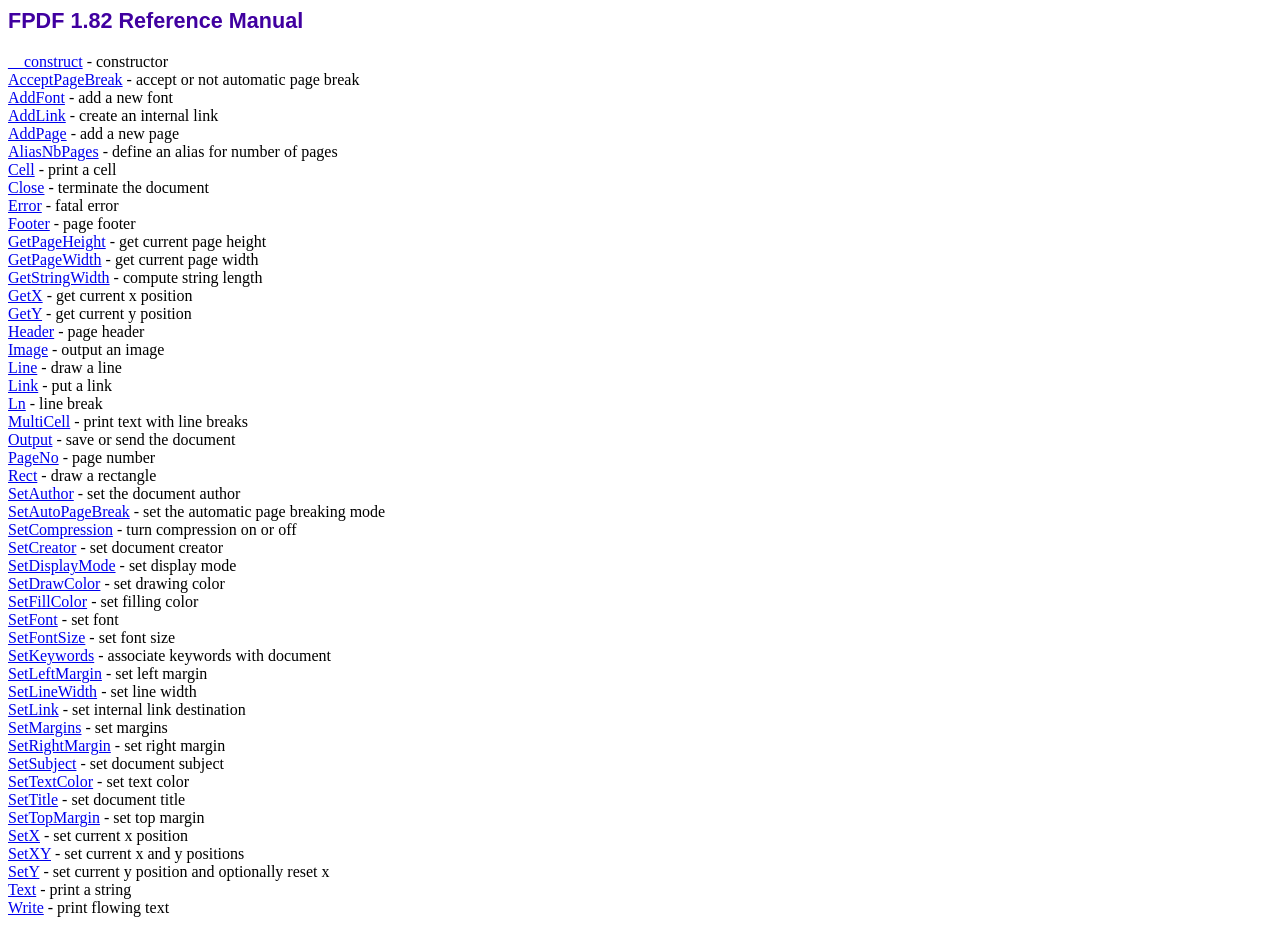
<file: Views/Backend/doc/index.htm>
<!DOCTYPE html PUBLIC "-//W3C//DTD HTML 4.01 Transitional//EN">
<html>
<head>
<meta http-equiv="Content-Type" content="text/html; charset=ISO-8859-1">
<title>FPDF 1.82 Reference Manual</title>
<link type="text/css" rel="stylesheet" href="../fpdf.css">
</head>
<body>
<h1>FPDF 1.82 Reference Manual</h1>
<a href="__construct.htm">__construct</a> - constructor<br>
<a href="acceptpagebreak.htm">AcceptPageBreak</a> - accept or not automatic page break<br>
<a href="addfont.htm">AddFont</a> - add a new font<br>
<a href="addlink.htm">AddLink</a> - create an internal link<br>
<a href="addpage.htm">AddPage</a> - add a new page<br>
<a href="aliasnbpages.htm">AliasNbPages</a> - define an alias for number of pages<br>
<a href="cell.htm">Cell</a> - print a cell<br>
<a href="close.htm">Close</a> - terminate the document<br>
<a href="error.htm">Error</a> - fatal error<br>
<a href="footer.htm">Footer</a> - page footer<br>
<a href="getpageheight.htm">GetPageHeight</a> - get current page height<br>
<a href="getpagewidth.htm">GetPageWidth</a> - get current page width<br>
<a href="getstringwidth.htm">GetStringWidth</a> - compute string length<br>
<a href="getx.htm">GetX</a> - get current x position<br>
<a href="gety.htm">GetY</a> - get current y position<br>
<a href="header.htm">Header</a> - page header<br>
<a href="image.htm">Image</a> - output an image<br>
<a href="line.htm">Line</a> - draw a line<br>
<a href="link.htm">Link</a> - put a link<br>
<a href="ln.htm">Ln</a> - line break<br>
<a href="multicell.htm">MultiCell</a> - print text with line breaks<br>
<a href="output.htm">Output</a> - save or send the document<br>
<a href="pageno.htm">PageNo</a> - page number<br>
<a href="rect.htm">Rect</a> - draw a rectangle<br>
<a href="setauthor.htm">SetAuthor</a> - set the document author<br>
<a href="setautopagebreak.htm">SetAutoPageBreak</a> - set the automatic page breaking mode<br>
<a href="setcompression.htm">SetCompression</a> - turn compression on or off<br>
<a href="setcreator.htm">SetCreator</a> - set document creator<br>
<a href="setdisplaymode.htm">SetDisplayMode</a> - set display mode<br>
<a href="setdrawcolor.htm">SetDrawColor</a> - set drawing color<br>
<a href="setfillcolor.htm">SetFillColor</a> - set filling color<br>
<a href="setfont.htm">SetFont</a> - set font<br>
<a href="setfontsize.htm">SetFontSize</a> - set font size<br>
<a href="setkeywords.htm">SetKeywords</a> - associate keywords with document<br>
<a href="setleftmargin.htm">SetLeftMargin</a> - set left margin<br>
<a href="setlinewidth.htm">SetLineWidth</a> - set line width<br>
<a href="setlink.htm">SetLink</a> - set internal link destination<br>
<a href="setmargins.htm">SetMargins</a> - set margins<br>
<a href="setrightmargin.htm">SetRightMargin</a> - set right margin<br>
<a href="setsubject.htm">SetSubject</a> - set document subject<br>
<a href="settextcolor.htm">SetTextColor</a> - set text color<br>
<a href="settitle.htm">SetTitle</a> - set document title<br>
<a href="settopmargin.htm">SetTopMargin</a> - set top margin<br>
<a href="setx.htm">SetX</a> - set current x position<br>
<a href="setxy.htm">SetXY</a> - set current x and y positions<br>
<a href="sety.htm">SetY</a> - set current y position and optionally reset x<br>
<a href="text.htm">Text</a> - print a string<br>
<a href="write.htm">Write</a> - print flowing text<br>
</body>
</html>
</file>
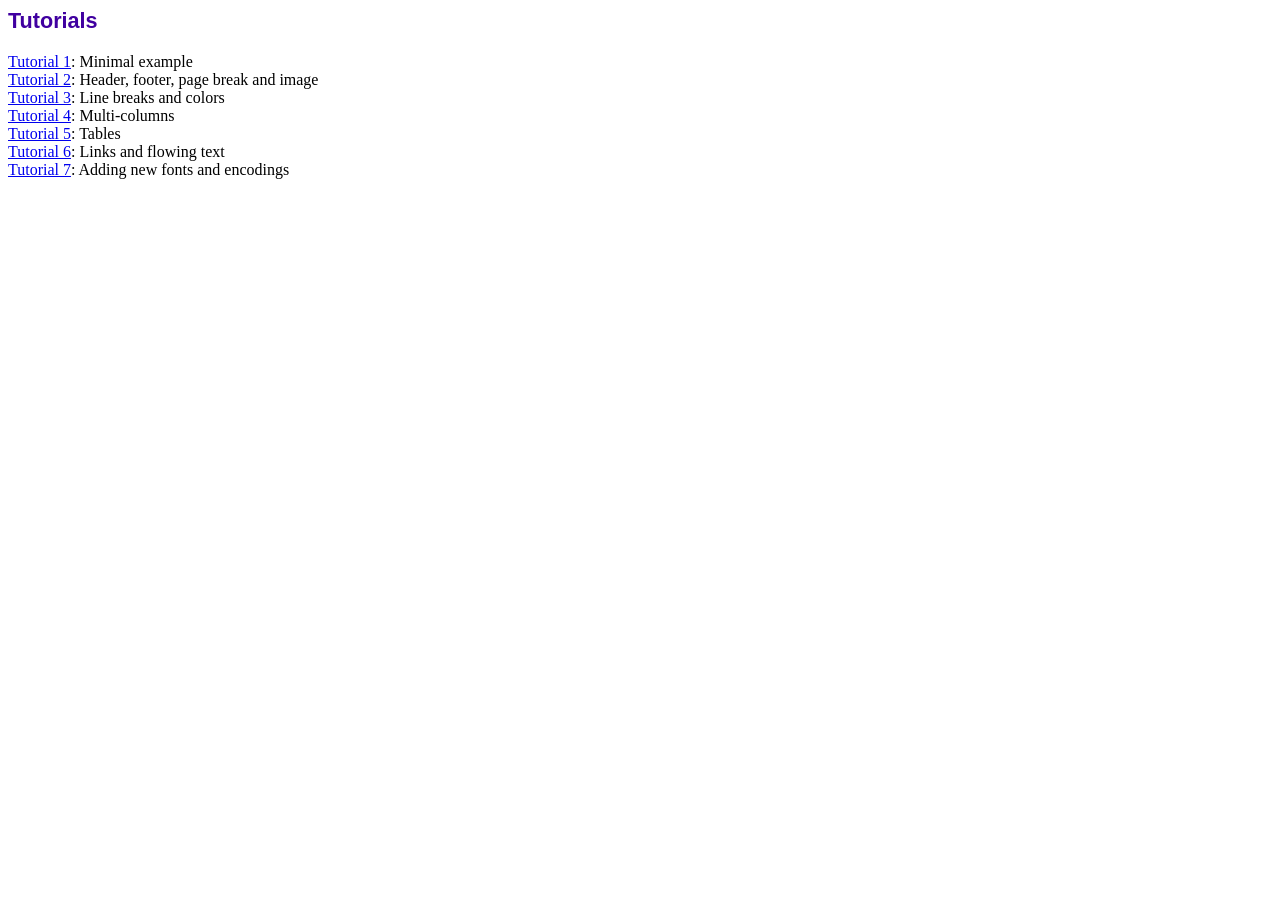
<file: Views/Backend/tutorial/index.htm>
<!DOCTYPE html PUBLIC "-//W3C//DTD HTML 4.01 Transitional//EN">
<html>
<head>
<meta http-equiv="Content-Type" content="text/html; charset=ISO-8859-1">
<title>Tutorials</title>
<link type="text/css" rel="stylesheet" href="../fpdf.css">
</head>
<body>
<h1>Tutorials</h1>
<ul style="list-style-type:none; margin-left:0; padding-left:0">
<li><a href="tuto1.htm">Tutorial 1</a>: Minimal example</li>
<li><a href="tuto2.htm">Tutorial 2</a>: Header, footer, page break and image</li>
<li><a href="tuto3.htm">Tutorial 3</a>: Line breaks and colors</li>
<li><a href="tuto4.htm">Tutorial 4</a>: Multi-columns</li>
<li><a href="tuto5.htm">Tutorial 5</a>: Tables</li>
<li><a href="tuto6.htm">Tutorial 6</a>: Links and flowing text</li>
<li><a href="tuto7.htm">Tutorial 7</a>: Adding new fonts and encodings</li>
</ul>
</body>
</html>
</file>
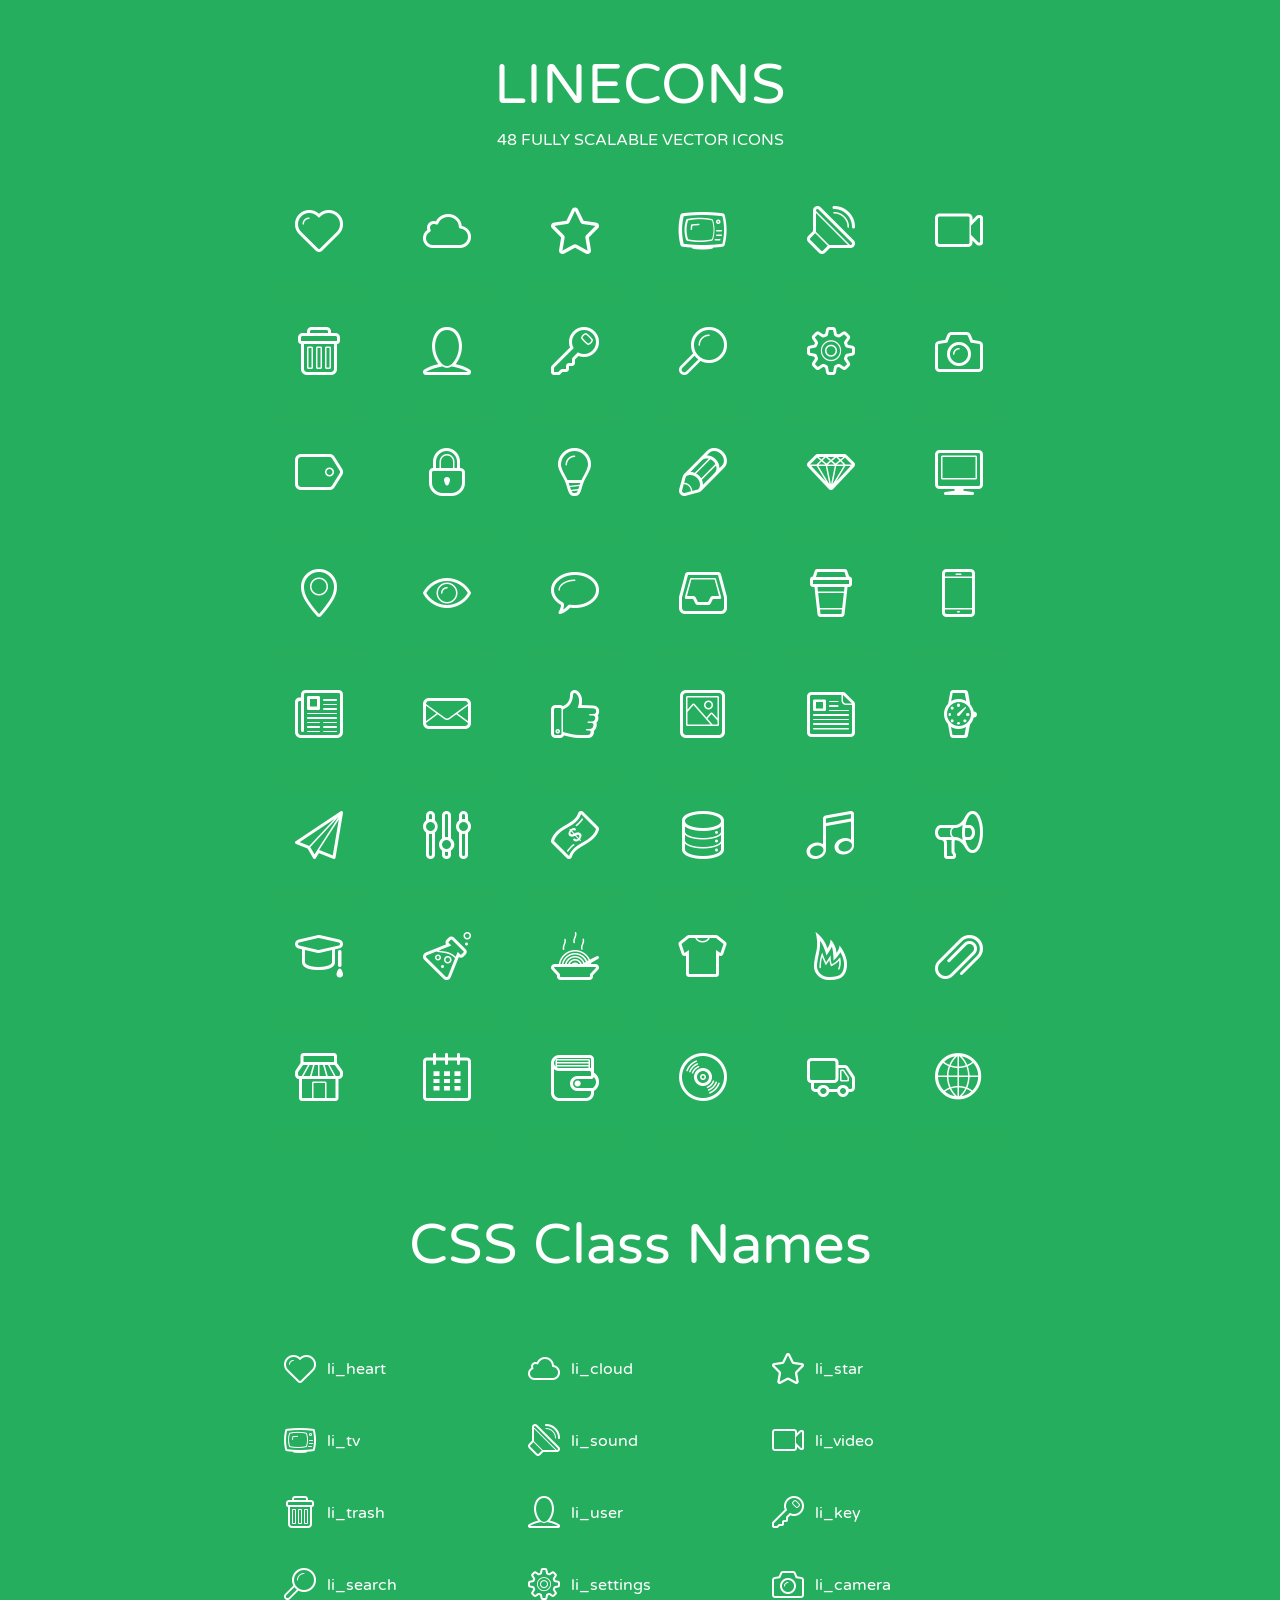
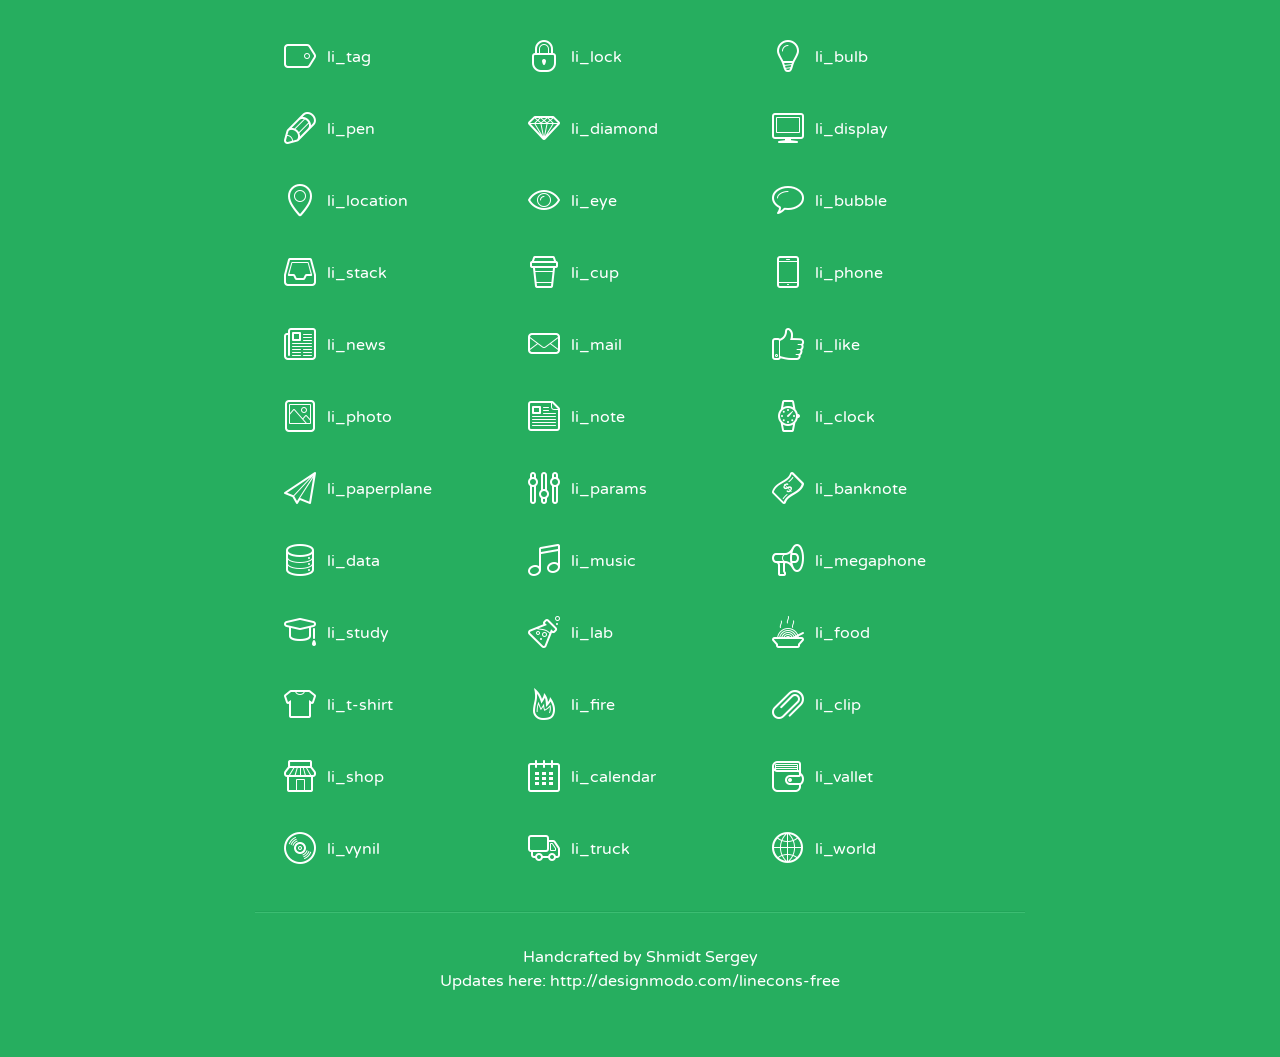
<file: Views/Backend/assets/lineicons/index.html>
<!doctype html>
<html>
<head>
<title>LINECONS - 48 Fully Scalable Vector Icons</title>
<link rel="stylesheet" href="style.css" />
<link href='http://fonts.googleapis.com/css?family=Varela+Round' rel='stylesheet' type='text/css'>
<!--[if lte IE 7]><script src="lte-ie7.js"></script><![endif]-->

<!-- 

Thanks http://icomoon.io/app/ for amazing service!

-->


<style>
	section, header, footer {display: block;}
	body {
		font-family: 'Varela Round', sans-serif;
		color: #333333;
		line-height: 1.5;
		font-size: 16px;
		background:#26ae5f;
		color:white;
		-moz-text-shadow: 0 1px 1px rgba(0, 0, 0, 0.21);
		-webkit-text-shadow: 0 1px 1px rgba(0, 0, 0, 0.21);
	}
	* {
		-moz-box-sizing: border-box;
		-webkit-box-sizing: border-box;
		box-sizing: border-box;
		margin: 0;
		padding: 0;
	}
	.glyph {
		float: left;
		text-align: center;
		padding: .5em;
		margin: 0 .5em;
		width: 7em;
		border-radius: .375em;
		top:0;
		position:relative;
		-webkit-transition:0.2s ease-in;
		-o-transition:0.2s ease-in;
		-moz-transition:0.2s ease-in;
		-ie-transition:0.2s ease-in;
		transition:0.2s ease-in;
	}
	.glyph input {
		width: 100%;
		text-align: center;
		font-family: consolas, monospace;
		border-radius:3px;
		border:none;
		padding:4px;
		background:#26AE5C;
		color:#26AE5C;
		-webkit-transition:0.2s ease-in;
		-o-transition:0.2s ease-in;
		-moz-transition:0.2s ease-in;
		-ie-transition:0.2s ease-in;
		transition:0.2s ease-in;
	}
	.glyph:hover input {
		background:#26ae5f;
		padding:4px;
		color:#ffffff;
	}
	.glyph:hover {
		-webkit-transition: all 0.5s ease-out;
		background:#222821;
		color:#fff;
		text-shadow: none;
		-moz-text-shadow: none;
		-webkit-text-shadow: none;
		top:-5px;
		position:relative;
	}
	.glyph input, .mtm {
		margin-top: .75em;
	}
	.w-main {
		width: 770px;
		text-align:center;
	}
	.centered {
		margin-left: auto;
		margin-right: auto;
	}
	.fs1 {
		font-size: 3em;
	}
	header {
		margin: 2em 0;
		padding-bottom: .5em;
	}
	header h1 {
		font-size: 3.5em;
		font-weight: normal;
	}
	.clearfix:before, .clearfix:after { content: ""; display: table; }
	.clearfix:after, .clear { clear: both; }
	footer {
		margin: 2em 0;
		padding: 2em 0;
		border-top: 1px solid rgb(60, 189, 114);
		box-shadow: 0 -1px rgb(33, 165, 89);
	}
	a, a:visited {
		color: #ffffff; text-decoration:none;
	}
	a:hover, a:focus {color: #222821; text-decoration:none;}
	.box1 {
		display: inline-block;
		width: 14em;
		padding: .25em .5em;
		margin: .5em 1em .5em 0;
		text-align:left;
		
	}
	.box1 span { 
		font-size:2em;
		position: relative;
		top: 0.25em;
		margin-right: 0.1em;
	}
</style>
</head>
<body>
	<div class="w-main centered">
	<section class="mtm clearfix" id="glyphs">
	<header>
		<h1>LINECONS</h1>
		<p>48 FULLY SCALABLE VECTOR ICONS</p>
	</header>
	<div class="glyph">
		<div class="fs1" aria-hidden="true" data-icon="&#xe000;"></div>
		<input type="text" readonly="readonly" value="&amp;#xe000;" />
	</div>
	<div class="glyph">
		<div class="fs1" aria-hidden="true" data-icon="&#xe001;"></div>
		<input type="text" readonly="readonly" value="&amp;#xe001;" />
	</div>
	<div class="glyph">
		<div class="fs1" aria-hidden="true" data-icon="&#xe002;"></div>
		<input type="text" readonly="readonly" value="&amp;#xe002;" />
	</div>
	<div class="glyph">
		<div class="fs1" aria-hidden="true" data-icon="&#xe003;"></div>
		<input type="text" readonly="readonly" value="&amp;#xe003;" />
	</div>
	<div class="glyph">
		<div class="fs1" aria-hidden="true" data-icon="&#xe004;"></div>
		<input type="text" readonly="readonly" value="&amp;#xe004;" />
	</div>
	<div class="glyph">
		<div class="fs1" aria-hidden="true" data-icon="&#xe005;"></div>
		<input type="text" readonly="readonly" value="&amp;#xe005;" />
	</div>
	<div class="glyph">
		<div class="fs1" aria-hidden="true" data-icon="&#xe006;"></div>
		<input type="text" readonly="readonly" value="&amp;#xe006;" />
	</div>
	<div class="glyph">
		<div class="fs1" aria-hidden="true" data-icon="&#xe007;"></div>
		<input type="text" readonly="readonly" value="&amp;#xe007;" />
	</div>
	<div class="glyph">
		<div class="fs1" aria-hidden="true" data-icon="&#xe008;"></div>
		<input type="text" readonly="readonly" value="&amp;#xe008;" />
	</div>
	<div class="glyph">
		<div class="fs1" aria-hidden="true" data-icon="&#xe009;"></div>
		<input type="text" readonly="readonly" value="&amp;#xe009;" />
	</div>
	<div class="glyph">
		<div class="fs1" aria-hidden="true" data-icon="&#xe00a;"></div>
		<input type="text" readonly="readonly" value="&amp;#xe00a;" />
	</div>
	<div class="glyph">
		<div class="fs1" aria-hidden="true" data-icon="&#xe00b;"></div>
		<input type="text" readonly="readonly" value="&amp;#xe00b;" />
	</div>
	<div class="glyph">
		<div class="fs1" aria-hidden="true" data-icon="&#xe00c;"></div>
		<input type="text" readonly="readonly" value="&amp;#xe00c;" />
	</div>
	<div class="glyph">
		<div class="fs1" aria-hidden="true" data-icon="&#xe00d;"></div>
		<input type="text" readonly="readonly" value="&amp;#xe00d;" />
	</div>
	<div class="glyph">
		<div class="fs1" aria-hidden="true" data-icon="&#xe00e;"></div>
		<input type="text" readonly="readonly" value="&amp;#xe00e;" />
	</div>
	<div class="glyph">
		<div class="fs1" aria-hidden="true" data-icon="&#xe00f;"></div>
		<input type="text" readonly="readonly" value="&amp;#xe00f;" />
	</div>
	<div class="glyph">
		<div class="fs1" aria-hidden="true" data-icon="&#xe010;"></div>
		<input type="text" readonly="readonly" value="&amp;#xe010;" />
	</div>
	<div class="glyph">
		<div class="fs1" aria-hidden="true" data-icon="&#xe011;"></div>
		<input type="text" readonly="readonly" value="&amp;#xe011;" />
	</div>
	<div class="glyph">
		<div class="fs1" aria-hidden="true" data-icon="&#xe012;"></div>
		<input type="text" readonly="readonly" value="&amp;#xe012;" />
	</div>
	<div class="glyph">
		<div class="fs1" aria-hidden="true" data-icon="&#xe013;"></div>
		<input type="text" readonly="readonly" value="&amp;#xe013;" />
	</div>
	<div class="glyph">
		<div class="fs1" aria-hidden="true" data-icon="&#xe014;"></div>
		<input type="text" readonly="readonly" value="&amp;#xe014;" />
	</div>
	<div class="glyph">
		<div class="fs1" aria-hidden="true" data-icon="&#xe015;"></div>
		<input type="text" readonly="readonly" value="&amp;#xe015;" />
	</div>
	<div class="glyph">
		<div class="fs1" aria-hidden="true" data-icon="&#xe016;"></div>
		<input type="text" readonly="readonly" value="&amp;#xe016;" />
	</div>
	<div class="glyph">
		<div class="fs1" aria-hidden="true" data-icon="&#xe017;"></div>
		<input type="text" readonly="readonly" value="&amp;#xe017;" />
	</div>
	<div class="glyph">
		<div class="fs1" aria-hidden="true" data-icon="&#xe018;"></div>
		<input type="text" readonly="readonly" value="&amp;#xe018;" />
	</div>
	<div class="glyph">
		<div class="fs1" aria-hidden="true" data-icon="&#xe019;"></div>
		<input type="text" readonly="readonly" value="&amp;#xe019;" />
	</div>
	<div class="glyph">
		<div class="fs1" aria-hidden="true" data-icon="&#xe01a;"></div>
		<input type="text" readonly="readonly" value="&amp;#xe01a;" />
	</div>
	<div class="glyph">
		<div class="fs1" aria-hidden="true" data-icon="&#xe01b;"></div>
		<input type="text" readonly="readonly" value="&amp;#xe01b;" />
	</div>
	<div class="glyph">
		<div class="fs1" aria-hidden="true" data-icon="&#xe01c;"></div>
		<input type="text" readonly="readonly" value="&amp;#xe01c;" />
	</div>
	<div class="glyph">
		<div class="fs1" aria-hidden="true" data-icon="&#xe01d;"></div>
		<input type="text" readonly="readonly" value="&amp;#xe01d;" />
	</div>
	<div class="glyph">
		<div class="fs1" aria-hidden="true" data-icon="&#xe01e;"></div>
		<input type="text" readonly="readonly" value="&amp;#xe01e;" />
	</div>
	<div class="glyph">
		<div class="fs1" aria-hidden="true" data-icon="&#xe01f;"></div>
		<input type="text" readonly="readonly" value="&amp;#xe01f;" />
	</div>
	<div class="glyph">
		<div class="fs1" aria-hidden="true" data-icon="&#xe020;"></div>
		<input type="text" readonly="readonly" value="&amp;#xe020;" />
	</div>
	<div class="glyph">
		<div class="fs1" aria-hidden="true" data-icon="&#xe021;"></div>
		<input type="text" readonly="readonly" value="&amp;#xe021;" />
	</div>
	<div class="glyph">
		<div class="fs1" aria-hidden="true" data-icon="&#xe022;"></div>
		<input type="text" readonly="readonly" value="&amp;#xe022;" />
	</div>
	<div class="glyph">
		<div class="fs1" aria-hidden="true" data-icon="&#xe023;"></div>
		<input type="text" readonly="readonly" value="&amp;#xe023;" />
	</div>
	<div class="glyph">
		<div class="fs1" aria-hidden="true" data-icon="&#xe024;"></div>
		<input type="text" readonly="readonly" value="&amp;#xe024;" />
	</div>
	<div class="glyph">
		<div class="fs1" aria-hidden="true" data-icon="&#xe025;"></div>
		<input type="text" readonly="readonly" value="&amp;#xe025;" />
	</div>
	<div class="glyph">
		<div class="fs1" aria-hidden="true" data-icon="&#xe026;"></div>
		<input type="text" readonly="readonly" value="&amp;#xe026;" />
	</div>
	<div class="glyph">
		<div class="fs1" aria-hidden="true" data-icon="&#xe027;"></div>
		<input type="text" readonly="readonly" value="&amp;#xe027;" />
	</div>
	<div class="glyph">
		<div class="fs1" aria-hidden="true" data-icon="&#xe028;"></div>
		<input type="text" readonly="readonly" value="&amp;#xe028;" />
	</div>
	<div class="glyph">
		<div class="fs1" aria-hidden="true" data-icon="&#xe029;"></div>
		<input type="text" readonly="readonly" value="&amp;#xe029;" />
	</div>
	<div class="glyph">
		<div class="fs1" aria-hidden="true" data-icon="&#xe02a;"></div>
		<input type="text" readonly="readonly" value="&amp;#xe02a;" />
	</div>
	<div class="glyph">
		<div class="fs1" aria-hidden="true" data-icon="&#xe02b;"></div>
		<input type="text" readonly="readonly" value="&amp;#xe02b;" />
	</div>
	<div class="glyph">
		<div class="fs1" aria-hidden="true" data-icon="&#xe02c;"></div>
		<input type="text" readonly="readonly" value="&amp;#xe02c;" />
	</div>
	<div class="glyph">
		<div class="fs1" aria-hidden="true" data-icon="&#xe02d;"></div>
		<input type="text" readonly="readonly" value="&amp;#xe02d;" />
	</div>
	<div class="glyph">
		<div class="fs1" aria-hidden="true" data-icon="&#xe02e;"></div>
		<input type="text" readonly="readonly" value="&amp;#xe02e;" />
	</div>
	<div class="glyph">
		<div class="fs1" aria-hidden="true" data-icon="&#xe02f;"></div>
		<input type="text" readonly="readonly" value="&amp;#xe02f;" />
	</div>
	</section>
	<div class="clear"></div>
	<section class="mtm clearfix" id="glyphs">
	<header>
		<h1>CSS Class Names</h1>
	</header>
	<span class="box1">
		<span aria-hidden="true" class="li_heart"></span>
		&nbsp;li_heart
	</span>
	<span class="box1">
		<span aria-hidden="true" class="li_cloud"></span>
		&nbsp;li_cloud
	</span>
	<span class="box1">
		<span aria-hidden="true" class="li_star"></span>
		&nbsp;li_star
	</span>
	<span class="box1">
		<span aria-hidden="true" class="li_tv"></span>
		&nbsp;li_tv
	</span>
	<span class="box1">
		<span aria-hidden="true" class="li_sound"></span>
		&nbsp;li_sound
	</span>
	<span class="box1">
		<span aria-hidden="true" class="li_video"></span>
		&nbsp;li_video
	</span>
	<span class="box1">
		<span aria-hidden="true" class="li_trash"></span>
		&nbsp;li_trash
	</span>
	<span class="box1">
		<span aria-hidden="true" class="li_user"></span>
		&nbsp;li_user
	</span>
	<span class="box1">
		<span aria-hidden="true" class="li_key"></span>
		&nbsp;li_key
	</span>
	<span class="box1">
		<span aria-hidden="true" class="li_search"></span>
		&nbsp;li_search
	</span>
	<span class="box1">
		<span aria-hidden="true" class="li_settings"></span>
		&nbsp;li_settings
	</span>
	<span class="box1">
		<span aria-hidden="true" class="li_camera"></span>
		&nbsp;li_camera
	</span>
	<span class="box1">
		<span aria-hidden="true" class="li_tag"></span>
		&nbsp;li_tag
	</span>
	<span class="box1">
		<span aria-hidden="true" class="li_lock"></span>
		&nbsp;li_lock
	</span>
	<span class="box1">
		<span aria-hidden="true" class="li_bulb"></span>
		&nbsp;li_bulb
	</span>
	<span class="box1">
		<span aria-hidden="true" class="li_pen"></span>
		&nbsp;li_pen
	</span>
	<span class="box1">
		<span aria-hidden="true" class="li_diamond"></span>
		&nbsp;li_diamond
	</span>
	<span class="box1">
		<span aria-hidden="true" class="li_display"></span>
		&nbsp;li_display
	</span>
	<span class="box1">
		<span aria-hidden="true" class="li_location"></span>
		&nbsp;li_location
	</span>
	<span class="box1">
		<span aria-hidden="true" class="li_eye"></span>
		&nbsp;li_eye
	</span>
	<span class="box1">
		<span aria-hidden="true" class="li_bubble"></span>
		&nbsp;li_bubble
	</span>
	<span class="box1">
		<span aria-hidden="true" class="li_stack"></span>
		&nbsp;li_stack
	</span>
	<span class="box1">
		<span aria-hidden="true" class="li_cup"></span>
		&nbsp;li_cup
	</span>
	<span class="box1">
		<span aria-hidden="true" class="li_phone"></span>
		&nbsp;li_phone
	</span>
	<span class="box1">
		<span aria-hidden="true" class="li_news"></span>
		&nbsp;li_news
	</span>
	<span class="box1">
		<span aria-hidden="true" class="li_mail"></span>
		&nbsp;li_mail
	</span>
	<span class="box1">
		<span aria-hidden="true" class="li_like"></span>
		&nbsp;li_like
	</span>
	<span class="box1">
		<span aria-hidden="true" class="li_photo"></span>
		&nbsp;li_photo
	</span>
	<span class="box1">
		<span aria-hidden="true" class="li_note"></span>
		&nbsp;li_note
	</span>
	<span class="box1">
		<span aria-hidden="true" class="li_clock"></span>
		&nbsp;li_clock
	</span>
	<span class="box1">
		<span aria-hidden="true" class="li_paperplane"></span>
		&nbsp;li_paperplane
	</span>
	<span class="box1">
		<span aria-hidden="true" class="li_params"></span>
		&nbsp;li_params
	</span>
	<span class="box1">
		<span aria-hidden="true" class="li_banknote"></span>
		&nbsp;li_banknote
	</span>
	<span class="box1">
		<span aria-hidden="true" class="li_data"></span>
		&nbsp;li_data
	</span>
	<span class="box1">
		<span aria-hidden="true" class="li_music"></span>
		&nbsp;li_music
	</span>
	<span class="box1">
		<span aria-hidden="true" class="li_megaphone"></span>
		&nbsp;li_megaphone
	</span>
	<span class="box1">
		<span aria-hidden="true" class="li_study"></span>
		&nbsp;li_study
	</span>
	<span class="box1">
		<span aria-hidden="true" class="li_lab"></span>
		&nbsp;li_lab
	</span>
	<span class="box1">
		<span aria-hidden="true" class="li_food"></span>
		&nbsp;li_food
	</span>
	<span class="box1">
		<span aria-hidden="true" class="li_t-shirt"></span>
		&nbsp;li_t-shirt
	</span>
	<span class="box1">
		<span aria-hidden="true" class="li_fire"></span>
		&nbsp;li_fire
	</span>
	<span class="box1">
		<span aria-hidden="true" class="li_clip"></span>
		&nbsp;li_clip
	</span>
	<span class="box1">
		<span aria-hidden="true" class="li_shop"></span>
		&nbsp;li_shop
	</span>
	<span class="box1">
		<span aria-hidden="true" class="li_calendar"></span>
		&nbsp;li_calendar
	</span>
	<span class="box1">
		<span aria-hidden="true" class="li_vallet"></span>
		&nbsp;li_vallet
	</span>
	<span class="box1">
		<span aria-hidden="true" class="li_vynil"></span>
		&nbsp;li_vynil
	</span>
	<span class="box1">
		<span aria-hidden="true" class="li_truck"></span>
		&nbsp;li_truck
	</span>
	<span class="box1">
		<span aria-hidden="true" class="li_world"></span>
		&nbsp;li_world
	</span>
	</section>
	<footer>
		<p>Handcrafted by <a href="http://shmidt.in">Shmidt Sergey</a></p>
		<p>Updates here: <a href="http://designmodo.com/linecons-free">http://designmodo.com/linecons-free</a></p>
	</footer>
	</div>
	<script>
	document.getElementById("glyphs").addEventListener("click", function(e) {
		var target = e.target;
		if (target.tagName === "INPUT") {
			target.select();
		}
	});
	</script>
</body>
</html>
</file>
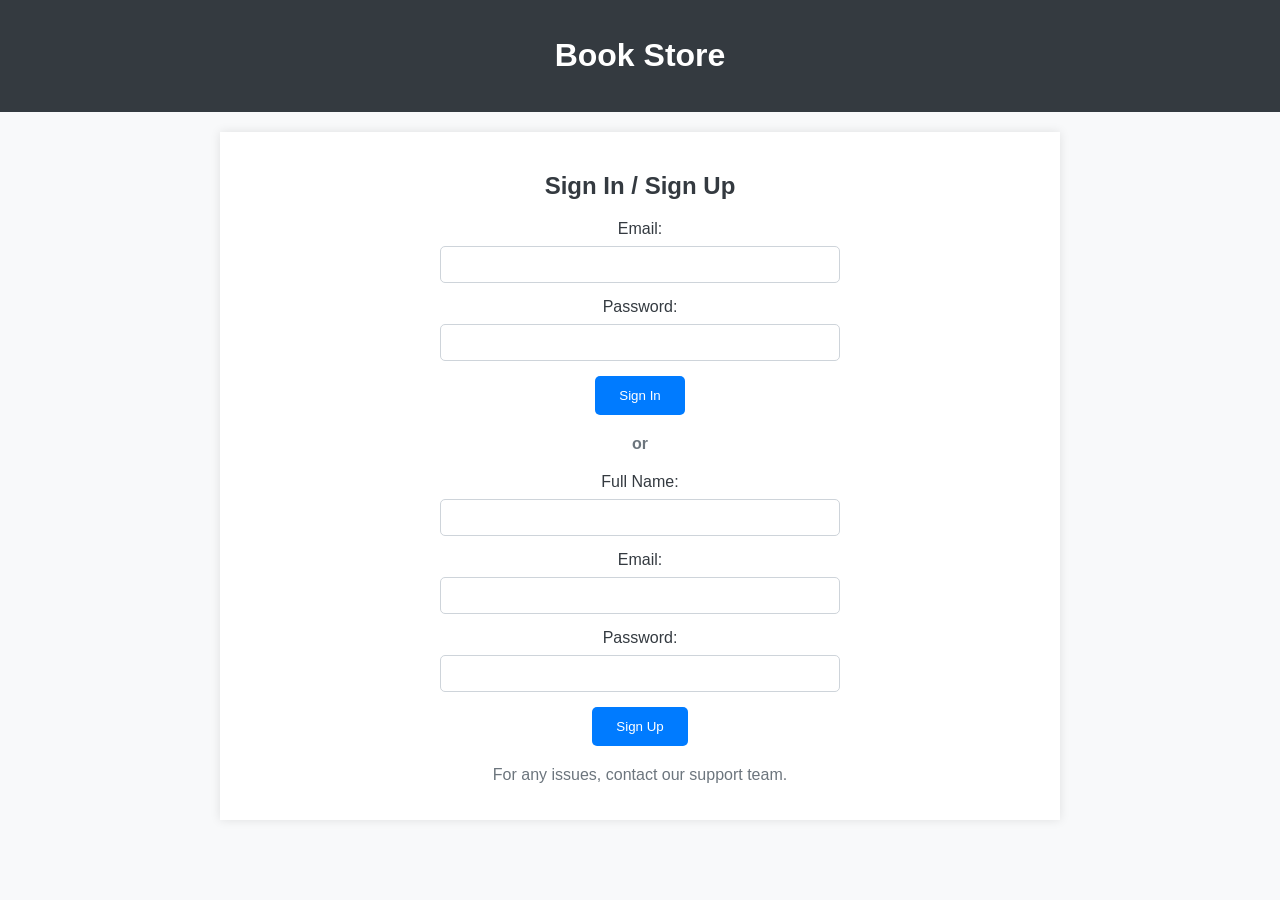
<file: view/sign in.html>
<!DOCTYPE html>
<html lang="en">
<head>
    <meta charset="UTF-8">
    <meta name="viewport" content="width=device-width, initial-scale=1.0">
    <title>Sign In / Sign Up</title>
    <link rel="stylesheet" href="styles.css">
</head>
<body>

    <header>
        <h1>Book Store</h1>
    </header>

    <main>
        <div class="user-action">
            <h2>Sign In / Sign Up</h2>

            <!-- Sign In Form -->
            <form id="signInForm" onsubmit="return validateSignInForm()">
                <label for="signInEmail">Email:</label>
                <input type="email" id="signInEmail" name="signInEmail" required>

                <label for="signInPassword">Password:</label>
                <input type="password" id="signInPassword" name="signInPassword" required>

                <button type="submit" class="buy-button">Sign In</button>
            </form>

            <p class="or-divider">or</p>

            <!-- Sign Up Form -->
            <form id="signUpForm" onsubmit="return validateSignUpForm()">
                <label for="signUpName">Full Name:</label>
                <input type="text" id="signUpName" name="signUpName" required>

                <label for="signUpEmail">Email:</label>
                <input type="email" id="signUpEmail" name="signUpEmail" required>

                <label for="signUpPassword">Password:</label>
                <input type="password" id="signUpPassword" name="signUpPassword" required>

                <button type="submit" class="buy-button">Sign Up</button>
            </form>

            <p class="additional-info">For any issues, contact our support team.</p>
        </div>
    </main>

    <!-- Include JavaScript file for form validation -->
    <script src="signin.js"></script>

</body>
</html>
</file>
<file: Views/Backend/fpdf.css>
body {font-family:"Times New Roman",serif}
h1 {font:bold 135% Arial,sans-serif; color:#4000A0; margin-bottom:0.9em}
h2 {font:bold 95% Arial,sans-serif; color:#900000; margin-top:1.5em; margin-bottom:1em}
dl.param dt {text-decoration:underline}
dl.param dd {margin-top:1em; margin-bottom:1em}
dl.param ul {margin-top:1em; margin-bottom:1em}
tt, code, kbd {font-family:"Courier New",Courier,monospace; font-size:82%}
div.source {margin-top:1.4em; margin-bottom:1.3em}
div.source pre {display:table; border:1px solid #24246A; width:100%; margin:0em; font-family:inherit; font-size:100%}
div.source code {display:block; border:1px solid #C5C5EC; background-color:#F0F5FF; padding:6px; color:#000000}
div.doc-source {margin-top:1.4em; margin-bottom:1.3em}
div.doc-source pre {display:table; width:100%; margin:0em; font-family:inherit; font-size:100%}
div.doc-source code {display:block; background-color:#E0E0E0; padding:4px}
.kw {color:#000080; font-weight:bold}
.str {color:#CC0000}
.cmt {color:#008000}
p.demo {text-align:center; margin-top:-0.9em}
a.demo {text-decoration:none; font-weight:bold; color:#0000CC}
a.demo:link {text-decoration:none; font-weight:bold; color:#0000CC}
a.demo:hover {text-decoration:none; font-weight:bold; color:#0000FF}
a.demo:active {text-decoration:none; font-weight:bold; color:#0000FF}
</file>
<file: Views/Backend/assets/lineicons/style.css>
@font-face {
	font-family: 'linecons';
	src:url('fonts/linecons.eot');
}
@font-face {
	font-family: 'linecons';
	src: url([data-uri]) format('svg'),
		 url([data-uri]) format('truetype');
	font-weight: normal;
	font-style: normal;
}

/* Use the following CSS code if you want to use data attributes for inserting your icons */
[data-icon]:before {
	font-family: 'linecons';
	content: attr(data-icon);
	speak: none;
	font-weight: normal;
	line-height: 1;
	-webkit-font-smoothing: antialiased;
}

/* Use the following CSS code if you want to have a class per icon */
[class^="li_"]:before, [class*=" li_"]:before {
	font-family: 'linecons';
	font-style: normal;
	speak: none;
	font-weight: normal;
	line-height: 1;
	-webkit-font-smoothing: antialiased;
}
.li_heart:before {
	content: "\e000";
}
.li_cloud:before {
	content: "\e001";
}
.li_star:before {
	content: "\e002";
}
.li_tv:before {
	content: "\e003";
}
.li_sound:before {
	content: "\e004";
}
.li_video:before {
	content: "\e005";
}
.li_trash:before {
	content: "\e006";
}
.li_user:before {
	content: "\e007";
}
.li_key:before {
	content: "\e008";
}
.li_search:before {
	content: "\e009";
}
.li_settings:before {
	content: "\e00a";
}
.li_camera:before {
	content: "\e00b";
}
.li_tag:before {
	content: "\e00c";
}
.li_lock:before {
	content: "\e00d";
}
.li_bulb:before {
	content: "\e00e";
}
.li_pen:before {
	content: "\e00f";
}
.li_diamond:before {
	content: "\e010";
}
.li_display:before {
	content: "\e011";
}
.li_location:before {
	content: "\e012";
}
.li_eye:before {
	content: "\e013";
}
.li_bubble:before {
	content: "\e014";
}
.li_stack:before {
	content: "\e015";
}
.li_cup:before {
	content: "\e016";
}
.li_phone:before {
	content: "\e017";
}
.li_news:before {
	content: "\e018";
}
.li_mail:before {
	content: "\e019";
}
.li_like:before {
	content: "\e01a";
}
.li_photo:before {
	content: "\e01b";
}
.li_note:before {
	content: "\e01c";
}
.li_clock:before {
	content: "\e01d";
}
.li_paperplane:before {
	content: "\e01e";
}
.li_params:before {
	content: "\e01f";
}
.li_banknote:before {
	content: "\e020";
}
.li_data:before {
	content: "\e021";
}
.li_music:before {
	content: "\e022";
}
.li_megaphone:before {
	content: "\e023";
}
.li_study:before {
	content: "\e024";
}
.li_lab:before {
	content: "\e025";
}
.li_food:before {
	content: "\e026";
}
.li_t-shirt:before {
	content: "\e027";
}
.li_fire:before {
	content: "\e028";
}
.li_clip:before {
	content: "\e029";
}
.li_shop:before {
	content: "\e02a";
}
.li_calendar:before {
	content: "\e02b";
}
.li_vallet:before {
	content: "\e02c";
}
.li_vynil:before {
	content: "\e02d";
}
.li_truck:before {
	content: "\e02e";
}
.li_world:before {
	content: "\e02f";
}
</file>
<file: view/styles.css>
body {
    font-family: 'Segoe UI', Tahoma, Geneva, Verdana, sans-serif;
    margin: 0;
    padding: 0;
    background-color: #f8f9fa;
}

header {
    background-color: #343a40;
    color: #fff;
    text-align: center;
    padding: 1em;
}

main {
    max-width: 800px;
    margin: 20px auto;
    padding: 20px;
    background-color: #fff;
    box-shadow: 0 0 10px rgba(0, 0, 0, 0.1);
}

.user-action {
    text-align: center;
}

.user-action h2 {
    color: #343a40;
    font-size: 1.5em;
    margin-bottom: 20px;
}

form {
    max-width: 400px;
    margin: 0 auto;
}

form label {
    display: block;
    margin-bottom: 8px;
    color: #343a40;
}

form input {
    width: 100%;
    padding: 10px;
    margin-bottom: 15px;
    box-sizing: border-box;
    border: 1px solid #ced4da;
    border-radius: 5px;
}

form button {
    background-color: #007bff;
    color: #fff;
    padding: 12px 24px;
    border: none;
    border-radius: 5px;
    cursor: pointer;
    transition: background-color 0.3s;
}

form button:hover {
    background-color: #0056b3;
}

.or-divider {
    color: #6c757d;
    margin: 20px 0;
    font-weight: bold;
}

.additional-info {
    color: #6c757d;
    margin-top: 20px;
}
</file>
